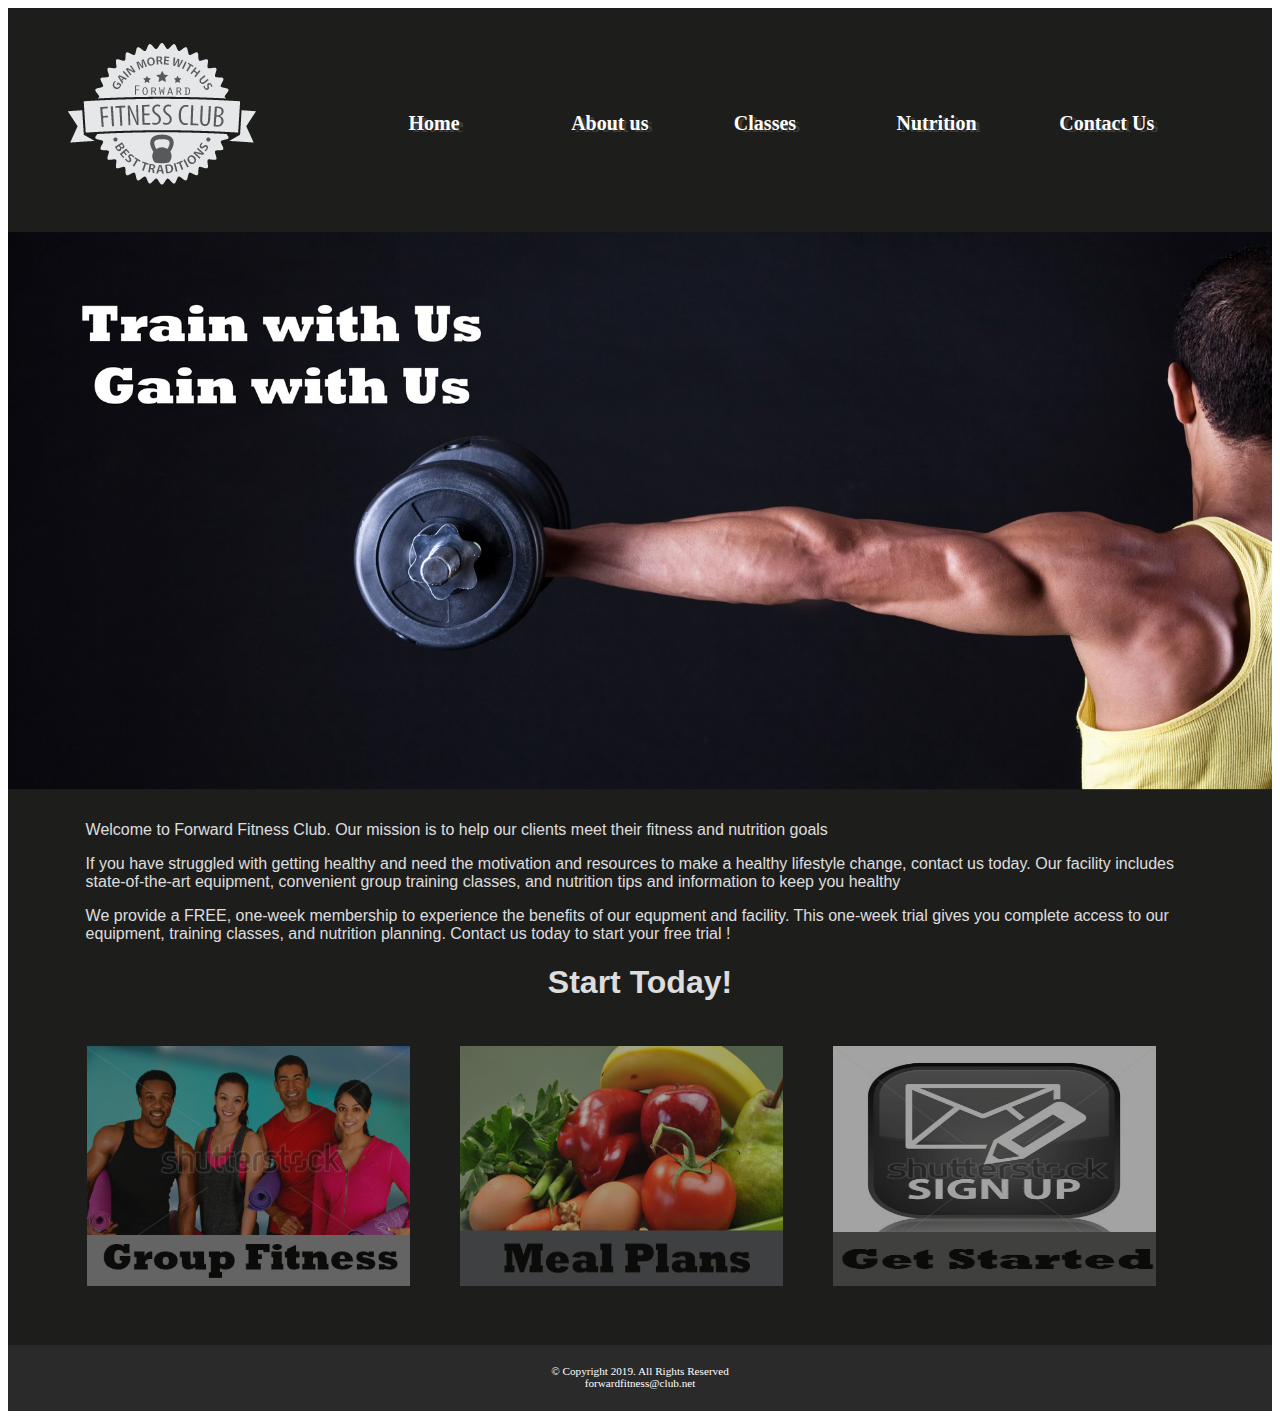
<file: index.html>
<!DOCTYPE html>
<!-- this website template was create by : Jackson Garcia -->
<html lang="en">
<head>
     <link rel="stylesheet" href="css/styles.css">
     <title> Forward Fitness Club</title>
     <meta charset="utf-8">
     <meta name="viewport" content="width=device-width, initial-scaled=1">
     
</head>
<body>

    <div id="container">
        <!-- use the header area for the website name or logo -->
        <header> 
            <a href="index.html"><img src="images/ffc_logo.png" alt="Forward Fitness Club logo"></a>
        </header>

        <!--Use the nav area to add hyperlinks to other pages within the website -->

        <nav>
            <ul>
                <li><a href="index.html">Home</a></li>
                <li><a href="about.html">About us</a></li>
                <li><a href="classes.html">Classes</a></li>
                <li><a href="nutrition.html">Nutrition</a></li>
                <li><a href="contact.html">Contact Us</a></li>
            </ul>

        </nav>




        <!--Home page Banner-->
        <div id="banner" class="dekstop">
            <img src="images/homeBanner.jpg" alt="home banner image">
        </div>

                
   

    <!-- use the main area to add the main content of the webpage -->
    <main>
        <P> Welcome to Forward Fitness Club. Our mission is to help our clients meet their fitness and nutrition goals </P>

        <div class="mobile">
            <p> Free One-week Trial membership </p>
            <p> <a href="tel:145559608"> Call Us Today to get Started</a></p>


            <h4> Fitness Club Hours:</h4>
            <p> Monday - Thursday: 6:00am - 6:00pm <br>
            Friday 6:00am - 4:30pm <br>
            Saturday: 8:00am - 6:00pm <br>
            Sunday: Closed
            </p>

        </div>

        <div class="desktop">

            <p>If you have struggled with getting healthy and need the motivation and resources to make a healthy lifestyle change, contact us today. 
                Our facility includes state-of-the-art equipment, convenient group training classes, and nutrition tips and information to keep you healthy

            </p>
            
            <p>
                We provide a FREE, one-week membership to experience the benefits of our equpment and facility. This one-week trial gives you complete access to our equipment, training classes, and nutrition planning. Contact us today to start your free trial !
            </p>


            <h1> Start Today!</h1>

            <figure>
                <a href="classes.html"><img src="images/group.jpg" alt="group fitness"></a>

             <a href="nutrition.html"><img src="images/nutrition.jpg" alt="good nutrition"></a>

                   <a href="contact.html"><img src="images/signup.jpg" alt="sign up icon"></a>
             </figure>

        </div>

    </main>


    <!--Use the footer area to add webpage footer content-->
    <footer>
        &copy; Copyright 2019. All Rights Reserved <br>
        <a href="mailto:forwardfitness@club.net"> forwardfitness@club.net</a>
    </footer>
    
     </div>
    
</body>
</html>
</file>
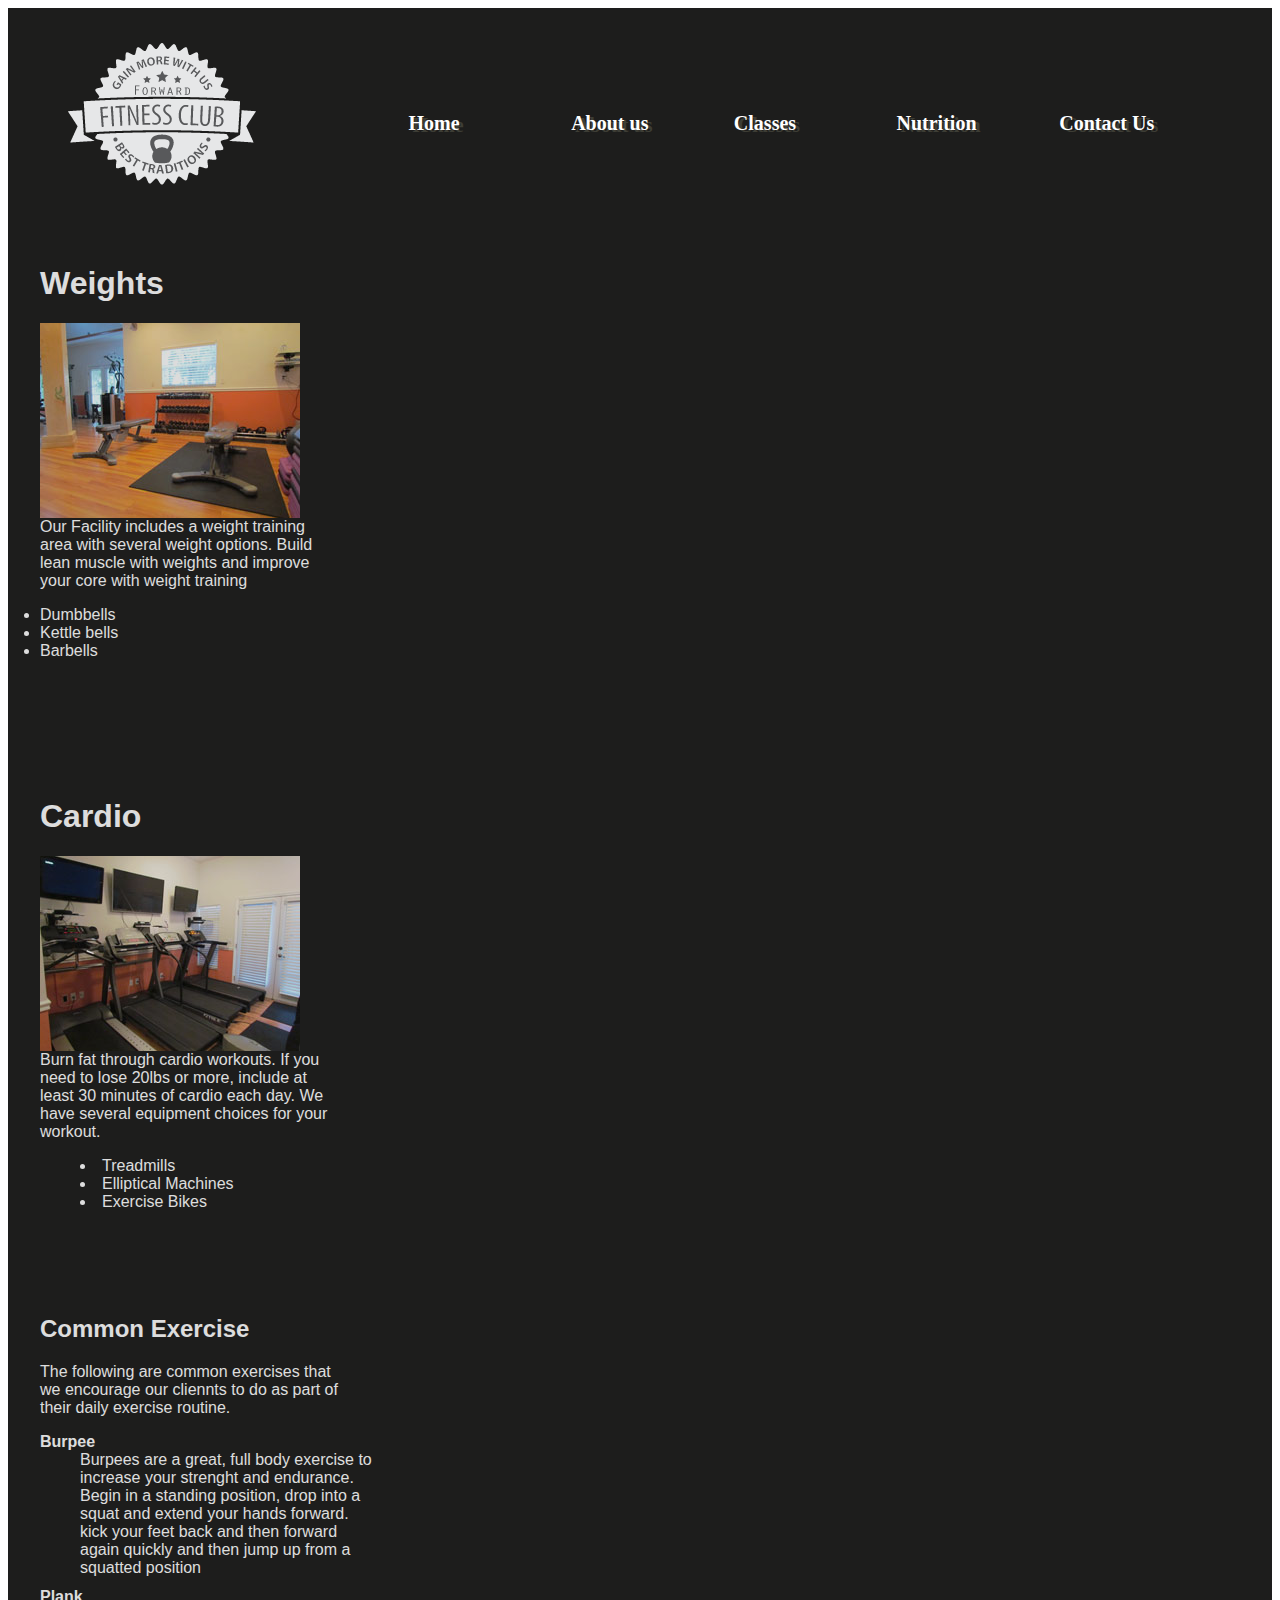
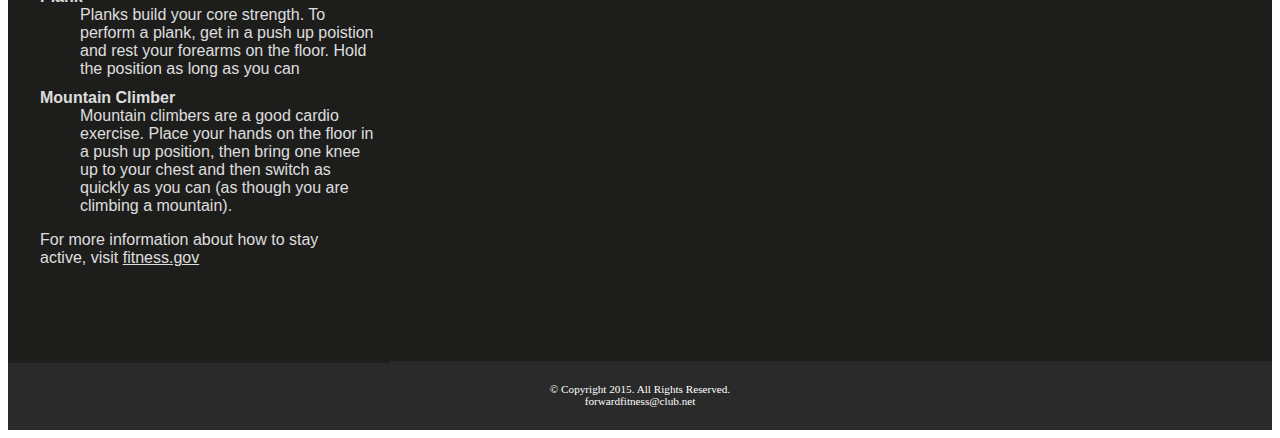
<file: about.html>
<!DOCTYPE html>
<!--This website template was created by Jackson Garcia -->

<html lang = "en">
    <head>
        <link rel="stylesheet" href="css/styles.css">
        <title> Forward Fitness Club </title>
        <meta charset = "utf-8">
        <meta name="viewport" content="width-device-width, initial-scale=1">
        
        
    </head>
    <body> 
        
        
        
        
        <div id="container">
        <!-- use the header area for the website name or logo -->
        <header> 
            <a href="index.html"><img src="images/ffc_logo.png" alt="Forward Fitness Club logo"></a>
        </header>

        <!--Use the nav area to add hyperlinks to other pages within the website -->

        <nav>
            <ul>
                <li><a href="index.html">Home</a></li>
                <li><a href="about.html">About us</a></li>
                <li><a href="classes.html">Classes</a></li>
                <li><a href="nutrition.html">Nutrition</a></li>
                <li><a href="contact.html">Contact Us</a></li>
            </ul>

        </nav>
            
            <!-- Use the main area to add the main content of the webpage -->
            <main>
                    <section>
                            <h1> Weights </h1>
                            <img class = "equip" src="images/equipment1.jpg" alt="Weight Equipment">
                            <p> Our Facility includes a weight training area with several weight options. 
                            Build lean muscle with weights and improve your core with weight training</p
                            
                            <ul class = "items">
                                <li> Dumbbells</li>
                                <li>Kettle bells</li>
                                <li>Barbells</li>
                                
                            </ul>
                            
                    </section>
                
                <section>
                    <br><br>
                    <h1> Cardio</h1>
                    <img class="equip" src="images/equipment2.jpg" alt="Cardio Equipment">
                            <p> Burn fat through cardio workouts. If you need to lose 20lbs or more, include at least 30 minutes of cardio each day. We have several 
                                equipment choices for your workout.
                    </p>
                    
                    
                    <ul class="items">
                                <li> Treadmills</li>
                                <li>Elliptical Machines</li>
                                <li>Exercise Bikes</li>
                                
                                
                    </ul>
                </section>


                <section class="tablet">
                    <br><br>
                    
                    <h2>Common Exercise</h2>
                    <p> The following are common exercises that we encourage our cliennts to do as part of their daily exercise routine.</p>
                    <d1>
                        <dt> Burpee </dt>
                        <dd> Burpees are a great, full body exercise to increase your strenght and endurance. Begin in a standing position, drop into a squat and extend your hands forward. kick your feet back and then forward again quickly and then jump
                        up from a squatted position</dd>
                        
                        <dt> Plank</dt>
                        <dd> Planks build your core strength. To perform a plank, get in a push up poistion and rest your forearms on the floor. Hold the position as long as you can</dd>
                        
                        
                        <dt> Mountain Climber</dt>
                        <dd> Mountain climbers are a good cardio exercise. Place your hands on the floor in a push up position, then bring one knee up to your chest and then switch as quickly as you can (as though you are climbing a mountain).
                        </dd>
                    
                    </d1>
                    
                    
                    <p> For more information about how to stay active, visit 
                    <a href="http://ww.fitness.gov/be-active/ways-to-be-active/" > fitness.gov</a></p>
                    
                    
                </section>
                
                
            </main>
            
            
            
            <!-- Use the footer area to add webpage footer content -->
            <footer>
                &copy; Copyright 2015. All Rights Reserved. <br>
                <a href="mailto:forwardfitness@club.net">forwardfitness@club.net</a>
                
            </footer>
            
        </div>
    
    </body>
    
</html>
</file>
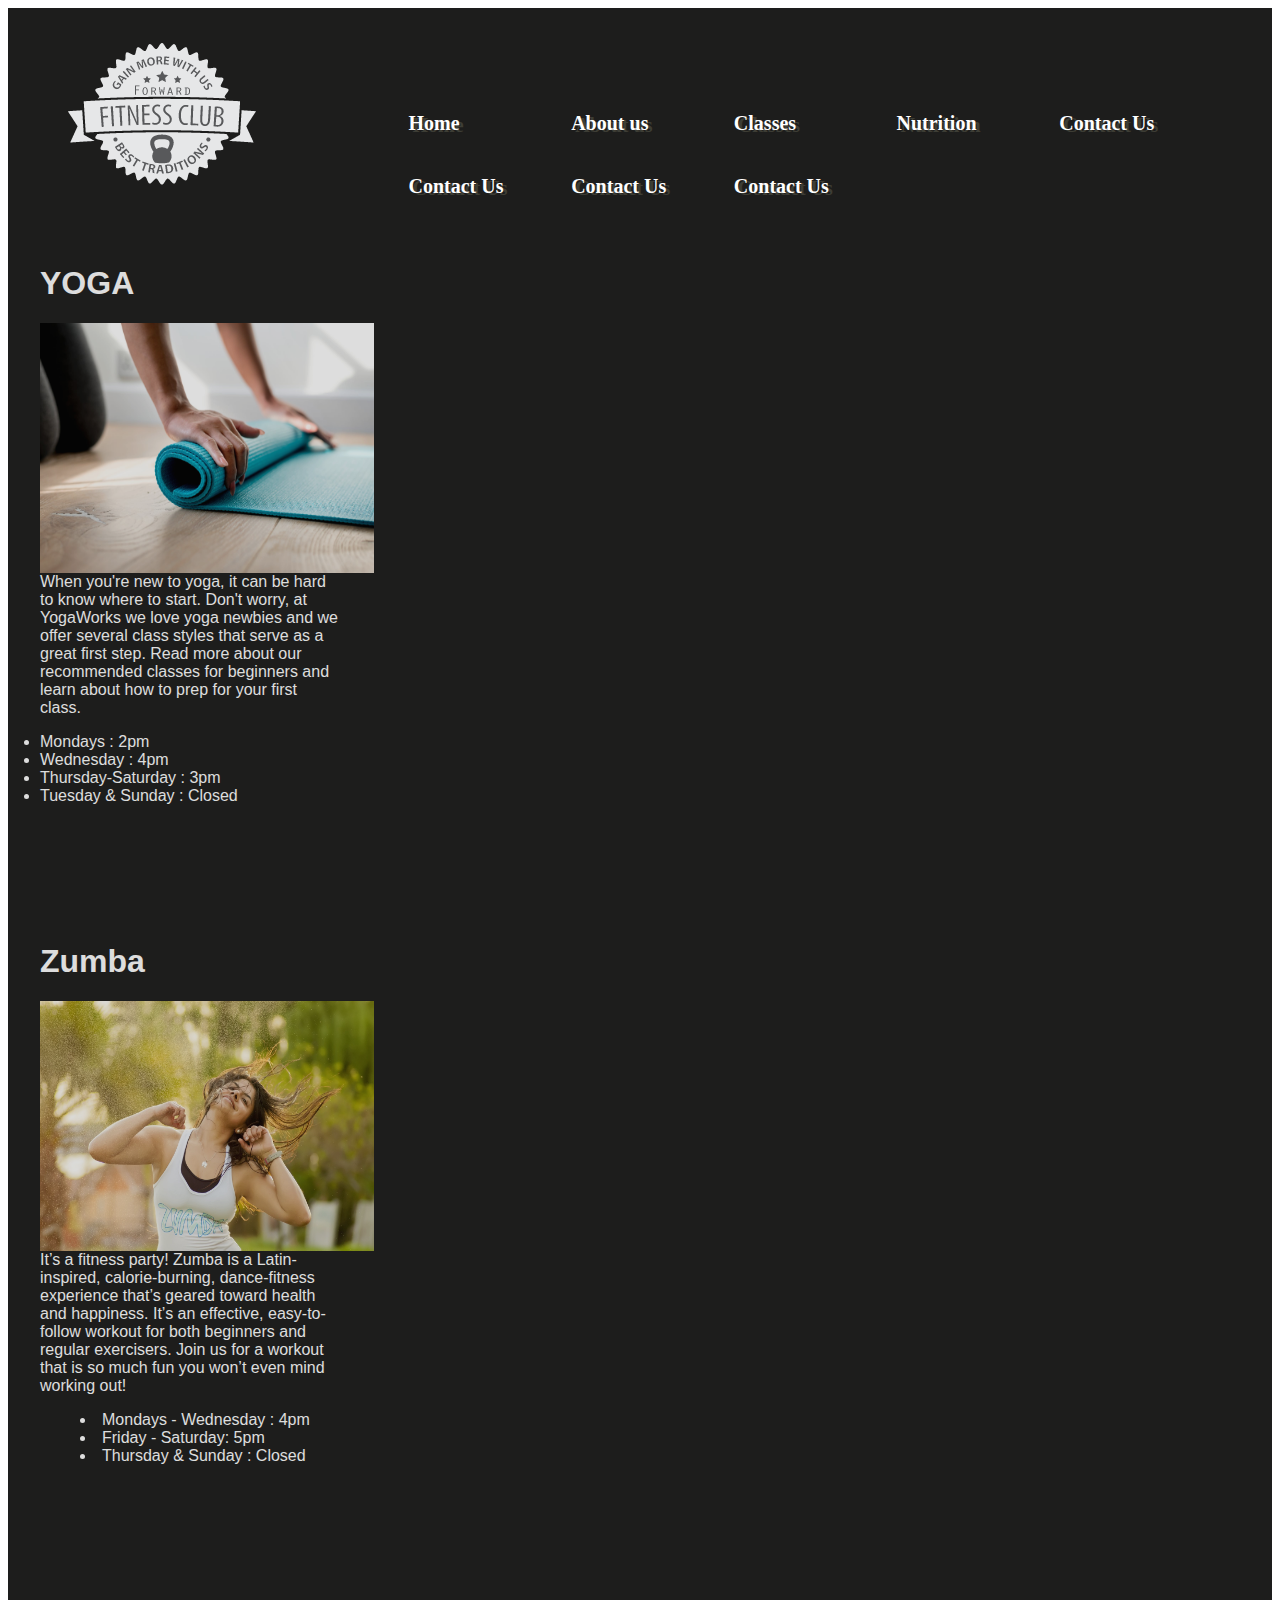
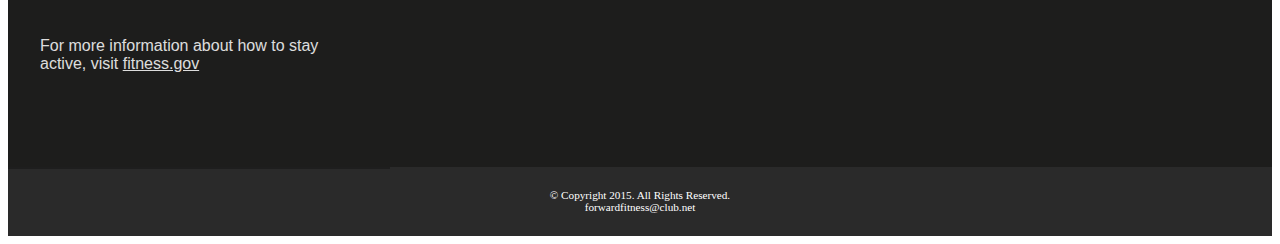
<file: classes.html>
<!DOCTYPE html>
<!--This website template was created by Jackson Garcia -->

<html lang = "en">
    <head>
        <link rel="stylesheet" href="css/styles.css">
        <title> Forward Fitness Club </title>
        <meta charset = "utf-8">
        <meta name="viewport" content="width-device-width, initial-scale=1">
        
        
    </head>
    <body> 
        
        
        
        
        <div id="container">
        <!-- use the header area for the website name or logo -->
        <header> 
            <a href="index.html"><img src="images/ffc_logo.png" alt="Forward Fitness Club logo"></a>
        </header>

        <!--Use the nav area to add hyperlinks to other pages within the website -->

        <nav>
            <ul>
                <li><a href="index.html">Home</a></li>
                <li><a href="about.html">About us</a></li>
                <li><a href="classes.html">Classes</a></li>
                <li><a href="nutrition.html">Nutrition</a></li>
                <li><a href="contact.html">Contact Us</a></li>
                <li><a href="contact.html">Contact Us</a></li>
                <li><a href="contact.html">Contact Us</a></li>
                <li><a href="contact.html">Contact Us</a></li>
            </ul>

        </nav>
            
            <!-- Use the main area to add the main content of the webpage -->
            <main>
                    <section>
                            <h1> YOGA </h1>
                            <img class = "classesimg" src="images/yoga.jpg" alt="Yoga Class">
                            <p> When you're new to yoga, it can be hard to know where to start. 
                            Don't worry, at YogaWorks we love yoga newbies and we offer several class styles that serve as a great first step. 
                            Read more about our recommended classes for beginners and learn about how to prep for your first class.

</p
                            
                            <ul class = "items">
                                <li> Mondays : 2pm</li>
                                <li>Wednesday : 4pm</li>
                                <li>Thursday-Saturday : 3pm</li>
                                <li> Tuesday & Sunday : Closed</li>
                                
                            </ul>
                            
                    </section>
                
                <section>
                    <br><br>
                    <h1> Zumba</h1>
                    <img class="classesimg" src="images/zumba.jpg" alt="Cardio Equipment">
                            <p> It’s a fitness party! Zumba is a Latin-inspired, calorie-burning, dance-fitness experience that’s geared toward health and happiness. 
                            It’s an effective, easy-to-follow workout for both beginners and regular exercisers.
                            Join us for a workout that is so much fun you won’t even mind working out!
                    </p>
                    
                    
                    <ul class="items">
                                <li> Mondays - Wednesday : 4pm </li>
                                <li>Friday - Saturday: 5pm </li>
                                <li>Thursday & Sunday : Closed </li>
                                
                                
                    </ul>
                </section>


                <section class="tablet">
                    <br><br>
                    <br><br>
                    <br><br>

                    
                    
                    <p> For more information about how to stay active, visit 
                    <a href="http://ww.fitness.gov/be-active/ways-to-be-active/" > fitness.gov</a></p>
                    
                    
                </section>
                
                
            </main>
            
            
            
            <!-- Use the footer area to add webpage footer content -->
            <footer>
                
                &copy; Copyright 2015. All Rights Reserved. <br>
                <a href="mailto:forwardfitness@club.net">forwardfitness@club.net</a>
                
            </footer>
            
        </div>
    
    </body>
    
</html>
</file>
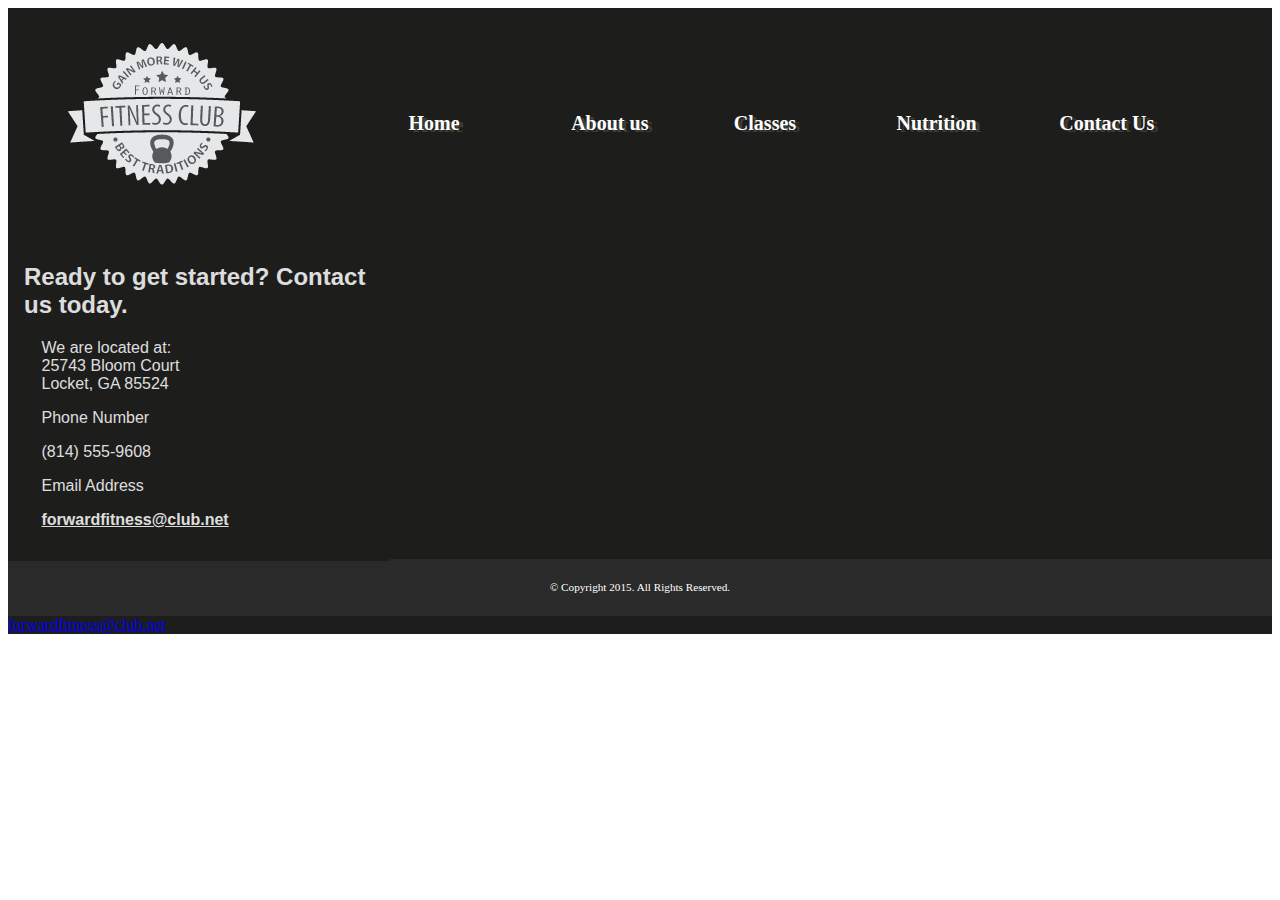
<file: contact.html>
<!DOCTYPE html>
<html lang="en">
<head>
    <meta charset="UTF-8">
    <meta name="viewport" content="width=device-width, initial-scale=1.0">
    <title>Forward Fitness Club</title>
    <link rel="stylesheet" href="css/styles.css">
</head>
    


<body>
    <div id = "container">
        <!-- Use the header area for the website name or log-->
        <!-- use the header area for the website name or logo -->
        <header> 
            <a href="index.html"><img src="images/ffc_logo.png" alt="Forward Fitness Club logo"></a>
        </header>

        <!--Use the nav area to add hyperlinks to other pages within the website -->

        <nav>
            <ul>
                <li><a href="index.html">Home</a></li>
                <li><a href="about.html">About us</a></li>
                <li><a href="classes.html">Classes</a></li>
                <li><a href="nutrition.html">Nutrition</a></li>
                <li><a href="contact.html">Contact Us</a></li>
            </ul>

        </nav>


    <!-- Use the main area to add the main content of the webpage -->
    <main>
            <h2>Ready to get started? Contact us today.</h2>

            <p>We are located at:<br>

            25743 Bloom Court<br>
            
            Locket, GA 85524</p>

            <p>Phone Number</p>

            <p><a class="mobile" href="tel:8145559608">(814) 555-9608</a>

            <span class="desktop">(814) 555-9608</span></p>

            <p>Email Address</p>

            <p><a href="mailto:forwardfitness@club.net"
            class="contact">forwardfitness@club.net</a></p>

    </main>
            
        <!-- Use the footer area to add webpage footer content -->
            <footer>
            &copy; Copyright 2015. All Rights Reserved.<br>
            </footer>


            <a href="mailto:forwardfitness@club.net">forwardfitness@club.net</a>

    </div>
    
</body>
</html>
</file>
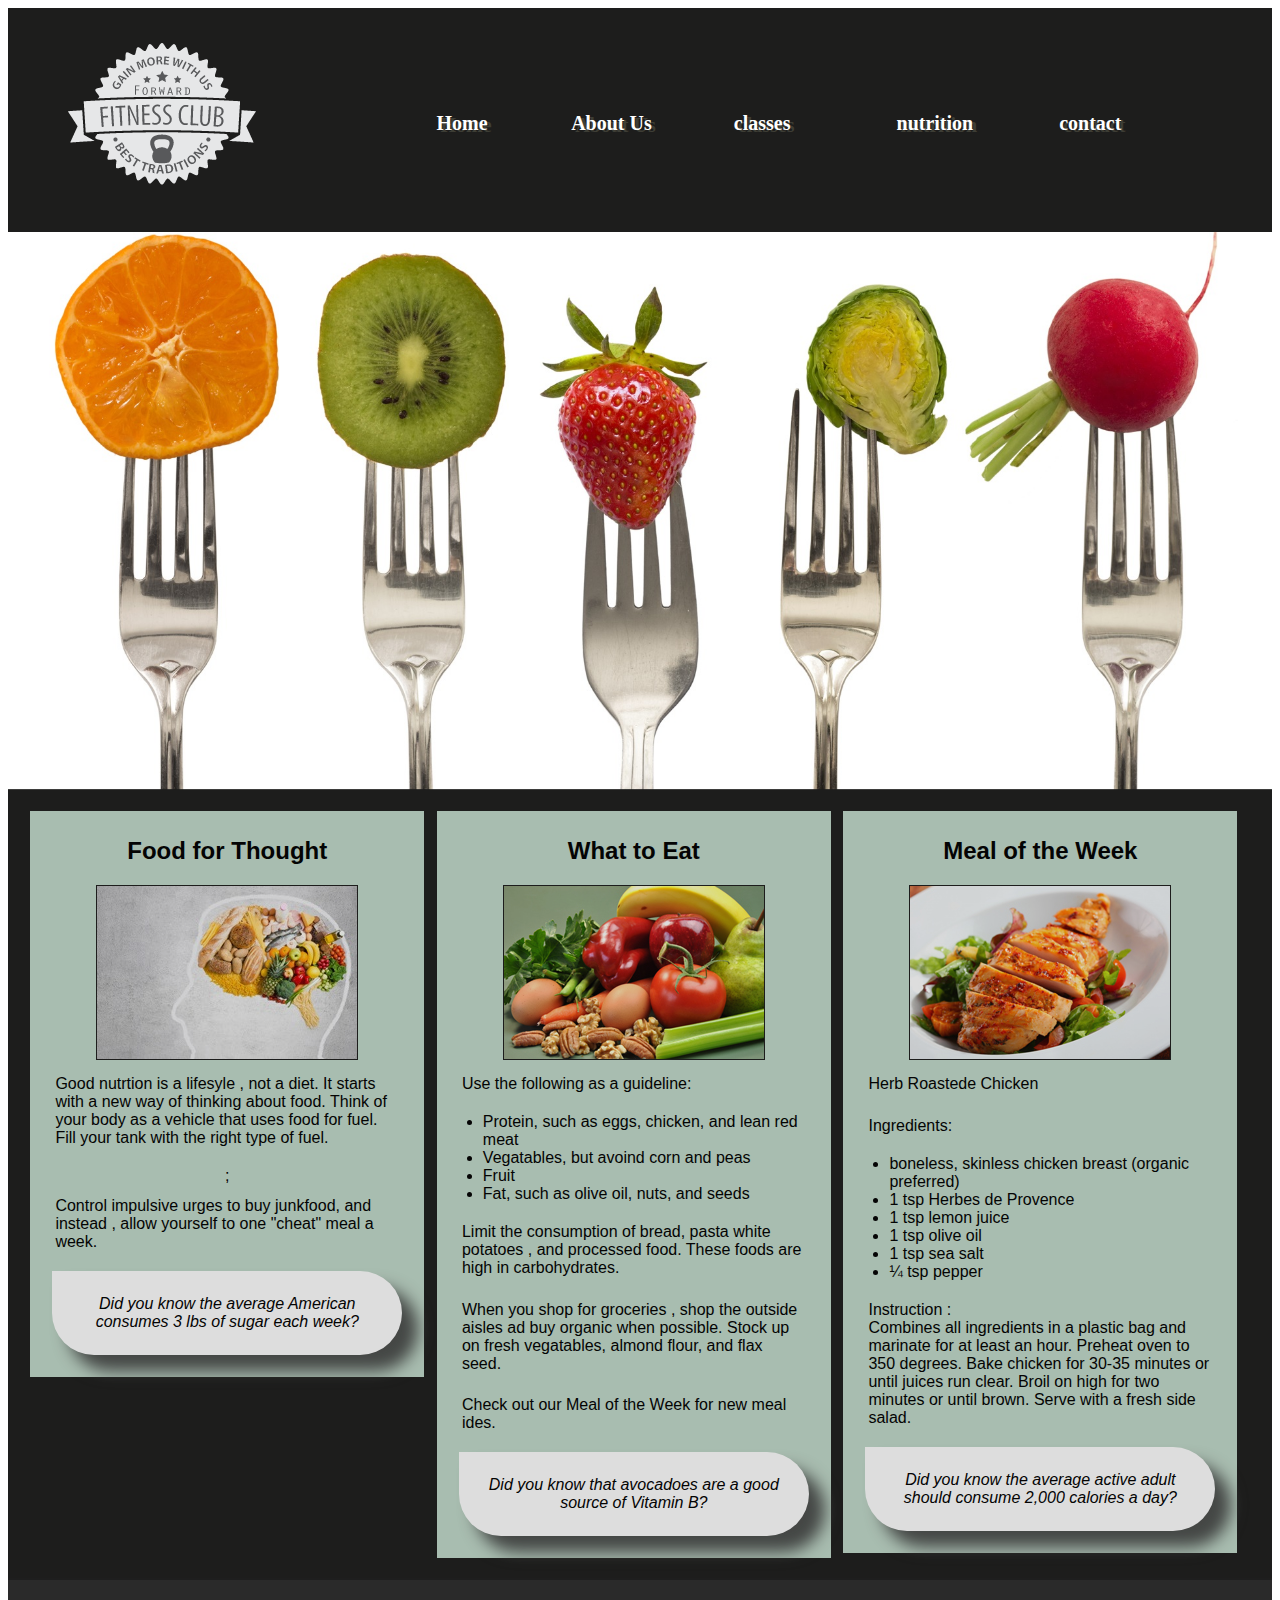
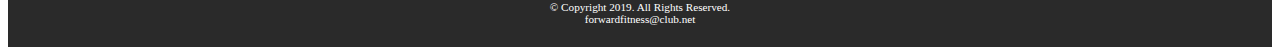
<file: nutrition.html>
<!DOCTYPE html>
<html lang="en">
<head>
    <meta charset="UTF-8">
    <meta name="viewport" content="width=device-width, initial-scale=1.0">
     <link rel="stylesheet" href="css/styles.css">
    <title>Forward Fitness Club</title>
</head>
<body>

    <div id="container">
        <!-- Use the header area for the website name or logo-->
        
        <header> 
            <a href="index.html"><img src="images/ffc_logo.png" alt = "Forward Fitness Club Logo"</a>
        </header>
        <nav>
                <Ul>
                    <li><a href="index.html">Home</a></li>
                    <li><a href="about.html">About Us</a></li>
                    <li><a href="classes.html">classes</a></li>
                    <li><a href="nutrition.html">nutrition</a></li>
                    <li><a href="contact.html">contact</a></li>


                </Ul>
        </nav>

        <!-- Nutrition Page Banner -->
        <div id="banner" classes="desktop">
            <img src="images/nutritionBanner.jpg" alt ="nutrition banner image">
        </div>

        <!-- Use the main area to add the main content of the webpage-->
        <main>
            <article>
                <h2> Food for Thought</h2>
                <img src ="images/nutrition1.jpg" alt = "food for thought image " class="desktop">
                <p> Good nutrtion is a lifesyle , not a diet. It starts with a new way of thinking about food. Think of your body as a vehicle that uses food for fuel. Fill your tank with the right type of fuel.</p>;

                <p> Control impulsive urges to buy junkfood, and instead , allow yourself to one "cheat" meal a week.</p>
                <aside> Did you know the average American consumes 3 lbs of sugar each week?</aside>
            </article>

            <article>
                <h2> What to Eat</h2>
           
                <img src="images/nutrition2.jpg" alt="food image" class="desktop"  >
                <p> Use the following as a guideline:</p>
                <ul>
                        
                    <li>Protein, such as eggs, chicken, and lean red meat </li>
                    <li> Vegatables, but avoind corn and peas </li>
                    <li>Fruit </li>
                    <li>Fat, such as olive oil, nuts, and seeds </li>
                    
                </ul>
                <p> Limit the consumption of bread, pasta white potatoes , and processed food. These foods are high in carbohydrates. </p>

                <p> When you shop for groceries , shop the outside aisles ad buy organic when possible. Stock up on fresh vegatables, almond flour, and flax seed. </p>
                
                <p> Check out our Meal of the Week for new meal ides.</p>

                <aside> Did you know that avocadoes are a good source of Vitamin B?</aside>

                

            </article>

            <article>
                    <h2> Meal of the Week</h2>
                    <img src="images/nutrition3.jpg" alt="herb roasted chicken image" class="desktop">
                    <p> Herb Roastede Chicken</p>
                    <p> Ingredients:</p>
                    <ul>
                            <li> boneless, skinless chicken breast (organic preferred)  </li>
                            <li> 1 tsp Herbes de Provence  </li>
                            <li>1 tsp lemon juice   </li>
                            <li>1 tsp olive oil   </li>
                            <li>1 tsp sea salt   </li>
                            <li>&frac14; tsp pepper   </li>
                    
                    </ul>
                    <p> Instruction : <br> 
                    Combines all ingredients  in a plastic bag and marinate for at least an
                    hour. Preheat oven to 350 degrees. Bake chicken for 30-35 minutes or
                    until juices run clear. Broil on high for two minutes or until
                    brown. Serve with a fresh side salad.

                    </p>
                    <aside> Did you know the average active adult should consume 2,000 calories a day?</aside>


            </article>

        </main>
    <!-- Use the footer area to add webpage footer content -->
        <footer> 
            &copy; Copyright 2019. All Rights Reserved. <br>
            <a href = "mailto:forwardfitness@club.net"> forwardfitness@club.net</a>
            
        </footer>

    </div>
    
</body>
</html>


<!-- Use the footer area to add webpage footer content -->
</file>
<file: css/styles.css>
/* Style sheet created by : Jackson Garcia, 2/9/2019*/

/* Style for body specifies a background color */
body {
    background-color : #1d1d1c

}

/** Style to create a fluid image  */
img{
    max-width:100%;

}

/**Style for Mobile Layout
 * 
 * Style for the container centers the page and specifies the width
 */

 #container{
     width: 100%;
     
    margin-left: auto;
    margin-right: auto;
 
    }

    /* Style for the header specifies top margin, background color, rounded corners,
and center align content */
header {
          text-align: center;
    }
   
         /* Style for nav specifies text properties */
 nav {
    font-family: Georgia, "Times New Roman", serif;
    font-size: 1.25em;
    font-weight: bold;
    text-align:justify;
    margin-top: -1.5em;
    }
        /* Style specifies padding and margins for unordered list */
nav ul {
    padding: 0;
    margin-top: 0.5em;
    margin-bottom: 0.5em;
    }
    /* Style for nav li specifies the background color, rounded corners, removes
    bullet style, and applies margins and padding for list items within the
    navigation */

nav li {
    background-color: #9D9D93;
    border-radius: 2em;
    list-style-type: none;
    margin: 0.3em;
    padding: 0.4em;
}

    /* Style changes navigation link text color to white and removes the underline */
nav li a {
color: #FFFFFF;
text-decoration: none;
}

            /* Style displays the mobile class */
.mobile {
display: inline;
}
 
/* Style hides the desktop class */
.desktop {
display: none;
}


/* Style for the main specifies a block display, text properties, margins,
padding, rounded corners, and borders */

main {
display: block;
font-family: Verdana, Arial, sans-serif;
font-size: 1em;
margin-top: 0.5em;
padding: 1em;
border-radius: 2em 0 2em 0;
background-color: #FFFFFF;
opacity: 0.85;
}

    /* Style for anchor elements within the main element*/
main a {
background-color: #9D9D93;
border-radius: 1em;
color: #FFFFFF;
font-weight: bold;
padding: 0.5em;
text-decoration: none;
}
    /* Style for the footer specifies font size, text alignment, and top margin */
footer {
font-size: .70em;
text-align: center;
margin-top: 2em;
color: #FFFFFF;
}

                /* Style for anchor elements within the footer */
footer a {
    color: #FFFFFF;
    text-decoration: none;
    }

    /* Style hides the tablet class */
 .tablet {
    display: none;
    }



    /* Style rule specifies to not display the CLASSES class */
.classesimg {
    
  
    display:none;
   
   
    
    
    
}


    /* Style rule specifies to not display the equip class */
 .equip {
    display: none;
    }

    /* Style for aside element */
    aside {
    font-style: italic;
    }


    /* Media query for tablet layout targets screen size with a minimum width of
    660px. */


@media only screen and (min-width: 660px) {
    /* Style specifies a horizontal display for navigation links */
nav li {
    display: inline;
    float: left;
    margin-left: 1%;
    margin-right: 1%;
    padding-left: 0;
    padding-right: 0;
    width: 18%;
    white-space: nowrap;
    border-radius: 0;
    background-color: transparent;
    }   

/* Style specifies clear and top margin properties for the main element */
main {
    clear: left;
    margin-top: -0.3em;
    border-radius: 0;
    overflow: auto;
    }

    /* Style specifies to hide the mobile class */
.mobile {
    display: none;
    }

    /* Style specifies to display the desktop class */

.desktop {
        display: inline;
        }
        
        /* Style specifies a display, float, and padding for the classesimg class */
.classesimg{
    display: inline;
    height: 250px;
    float : left;
    margin-right:1.5em;
    
}


        /* Style specifies a display, float, and padding for the equip class */
.equip {
        display: inline;
        float: left;
        margin-right: 1.5em;
        }
        /* Style specifies a display, list style position, and bottom margin for the
        items class */

.items {
        display: block;
        list-style-position: inside;
        }

        /* Style specifies to display the tablet class */
.tablet {
        display: block;
        margin-top: -3em;
        margin-bottom: -1em;
        }



        /* Style specifies a font weight and top margin for description list terms */
dt {
        font-weight: bold;
        margin-top: 0.7em;
        }

        /* Style rule for h1 element*/
h1 {
        text-align: center;
        }

        /* Style for images within the figure element */
figure img {
        background-color: #1D1D1C;
        display: inline;
        height: 8em;
        width: 28%;
        margin: 1%;
        padding: 1%;
        }

        /* Style for anchor elements within the figure element */
        figure a {
        background-color: transparent;
        padding: 0;
        text-decoration: none;
        }


/* Style specifies bottom padding for the section element */
section {
    padding-bottom: 3em;
    }

    /* Style for h1 element within the section element */
section h1 {
    text-align: left;
    }

    /* Style for anchor element within the section element */
section a {
    background-color: transparent;
    color: #1D1D1C;
    font-weight: normal;
    padding: 0;
    text-decoration: underline;
    }

    /* Style for contact class */
.contact {
    background-color: transparent;
    color: #1D1D1C;
    padding: 0;
    text-decoration: underline;
    }
    
    /* Style for article element */
article {
    background-color: #C1D9CA;
    float: left;
    margin: 0.5%;
    padding: 0.5%;
    text-align: center;
    width: 31%;
    }

    /* Style for image element contained within the main article element */
main article img {
    border: solid 0.1em #1D1D1C;
    margin-left: auto;
    margin-right: auto;
    }

    /* Style for paragraph element contained within the main article element */
 main article p {
    color: #000000;
    margin-top: 2%;
    padding: 1%;
    text-align: left;
    }



/* Style for unordered list element contained within the main article element */
main article ul {
    text-align: left;
    }
    /* Style for aside element */
aside {
    background-color: #FFFFFF;
    border-radius: 0 5em 5em 5em;
    box-shadow: 1em 1em 1em #4C4F4D;
    padding: 1.5em;
    margin: 1em;
    }

    }
    /* Media query for desktop layout targets screens with a minimum width of 830px.
    Inherits styles from mobile layout defined above. */
@media only screen and (min-width: 830px) {
    /* Style specifies width for container */
 #container {
    background-color: #1D1D1C;
    }

    /* Style to left align header */
header {
    text-align: left;
    }

    /* Style for nav specifies a float, margin, and width */
nav {
    float: right;
    margin-top: -7em;
    margin-right: 3em;
    margin-bottom: 0;
    width: 65%;
    }

    /* Style specifies margin and padding for the unordered list within the nav */
nav ul {
    margin: 0;
    padding-left: 0.50%;
    padding-right: 0.50%;
    }

    /* Style for navigation list items specifies a border radius, border, margin,
    width, and padding */
nav li {
    margin-left: 0;
    margin-right: 0;
    padding: 0;
    width: 20%;
    }

    /* Style for navigation links specifies display and padding */
 nav li a {
    display: inline-block;
    padding: 0.7em;
    text-shadow: 0.2em 0.1em #3D3D35;
    }

    /* Style rules for pseudo-classes */
nav li a:link {
    color: #FFFFFF;
    }

nav li a:visited {
    color: #CCCCFF;
    }
nav li a:hover {
    color: #9D9D93;
    font-style: italic;
    }

    /* Style specifies border, box shadow, and margins for the main element */
main {
    background-color: #1D1D1C;
    }
    
    /* Style specifies left and right padding for paragraph elements within the main
    element */
 main p {
    color: #FFFFFF;
    margin-left: auto;
    margin-right: auto;
    width: 90%;
    }

    /* Style applies color to h1 element */
h1 {
    color: #FFFFFF;
    }

    /* Style applies height and opacity to images within figure element */
figure img {
    height: 15em;
    opacity: 0.7;
    }

    /* Style removes transparency on hover */
figure img:hover {
        opacity: 1;
        }

        /* Style specifies a gradient for the body element */
body {
        background-color: #FFFFFF;
        }

        /* Style specifies a background color, margin, and padding for footer element */
footer {
        background-color: #2A2A2A;
        margin-top: -0.2em;
        padding: 2em;
        }

        /* Style specifies color and left margin for the section element */
section {
        color: #FFFFFF;
        margin-left: 1em;
        padding-bottom: 5em;
        }

        /* Style for anchor element within the section element */
section a {
        color: #FFFFFF;
        }
        
        /* Style for paragraph within the section element */
section p {
        margin-left: 0;
        }

        /* Style for main h2 element */
main h2 {
        color: #FFFFFF;
        }

        /* Style for contact class */
.contact {
        color: #FFFFFF;
        }

        /* Style for main article h2 element */
main article h2 {
        color: #000000;
        }

        }


#banner{
 alignment-baseline:  left;
    
}
</file>
